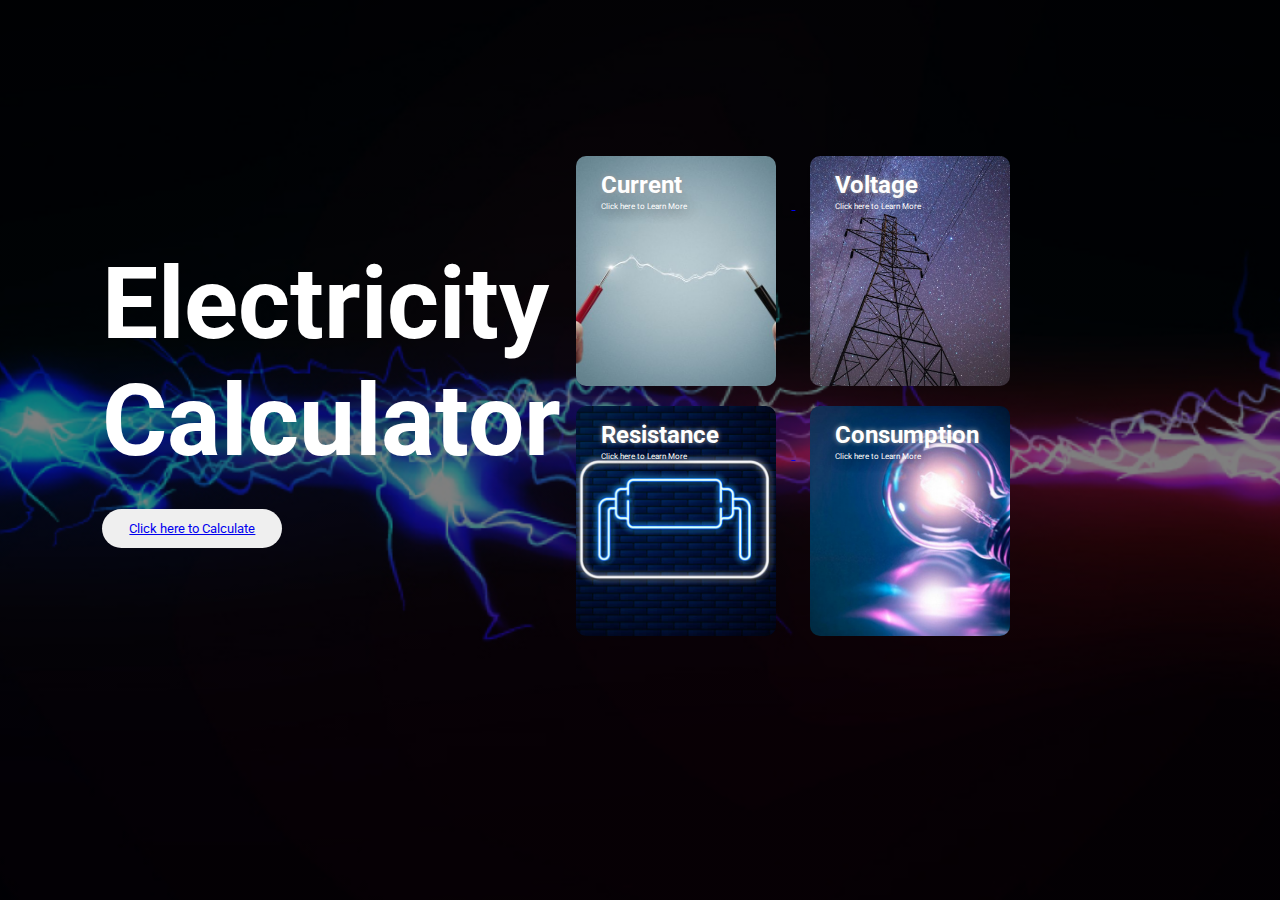
<file: index.html>
<!DOCTYPE html>
<html>
<head>
    <meta name="viewport" content="width=device-width, initial-scale=1">
    <title> Electricity Calculator</title>
    <link rel="stylesheet" href="style.css">
    <link href="https://fonts.googleapis.com/css2?family=Roboto:wght@400;700&display=swap" rel="stylesheet">
    <script type="text/javascript" src="simple.js"></script>
</head>

<body>
    <div class="container">
       <div class="row">
           <div class="col">
               <h1> Electricity Calculator</h1>
               <button type="button"><a href="index2.html"> Click here to Calculate</button>
               </div>
           <div class="col">
               <div class="card card1" onclick="myfunction()">
                <h2> Current</h2>
                   <p> Click here to Learn More</p>
               </div>
               <div class="card card2" onclick="myfunction2()">
                <h2> Voltage</h2>
                <p> Click here to Learn More</p>
            </div>
            <div class="card card3" onclick="myfunction3()">
                <h2> Resistance</h2>
                <p> Click here to Learn More</p>
            </div>
            <div class="card card4" onclick="myfunction4()">
                <h2> Consumption </h2>
                <p> Click here to Learn More</p>
            </div>
           </div>
       </div>
    </div>

    
<script>
    function myfunction() {
        window.alert("\nCurrent:\nAn electric current is a stream of charged particles, such as electrons or ions, moving through an electrical conductor or space. It is measured as the net rate of flow of electric charge through a surface or into a control volume. \n\nAbbreviation: C")
    }
    function myfunction2() {
        window.alert("\nVoltage:\nVoltage, electric potential difference, electric pressure or electric tension is the difference in electric potential between two points, which is defined as the work needed per unit of charge to move a test charge between the two points.\n\nAbbreviation: V")
    }
    function myfunction3() {
        window.alert("Resistance:\nThe electrical resistance of an object is a measure of its opposition to the flow of electric current. Its reciprocal quantity is electrical conductance, measuring the ease with which an electric current passes.\n\nAbbreviation: R")
    }
    function myfunction4() {
        window.alert("Electricity Consumed:\nElectric energy consumption is the form of energy consumption that uses electric energy. Electric energy consumption is the actual energy demand made on existing electricity supply")
    }
</script>
</body>
</html>
</file>
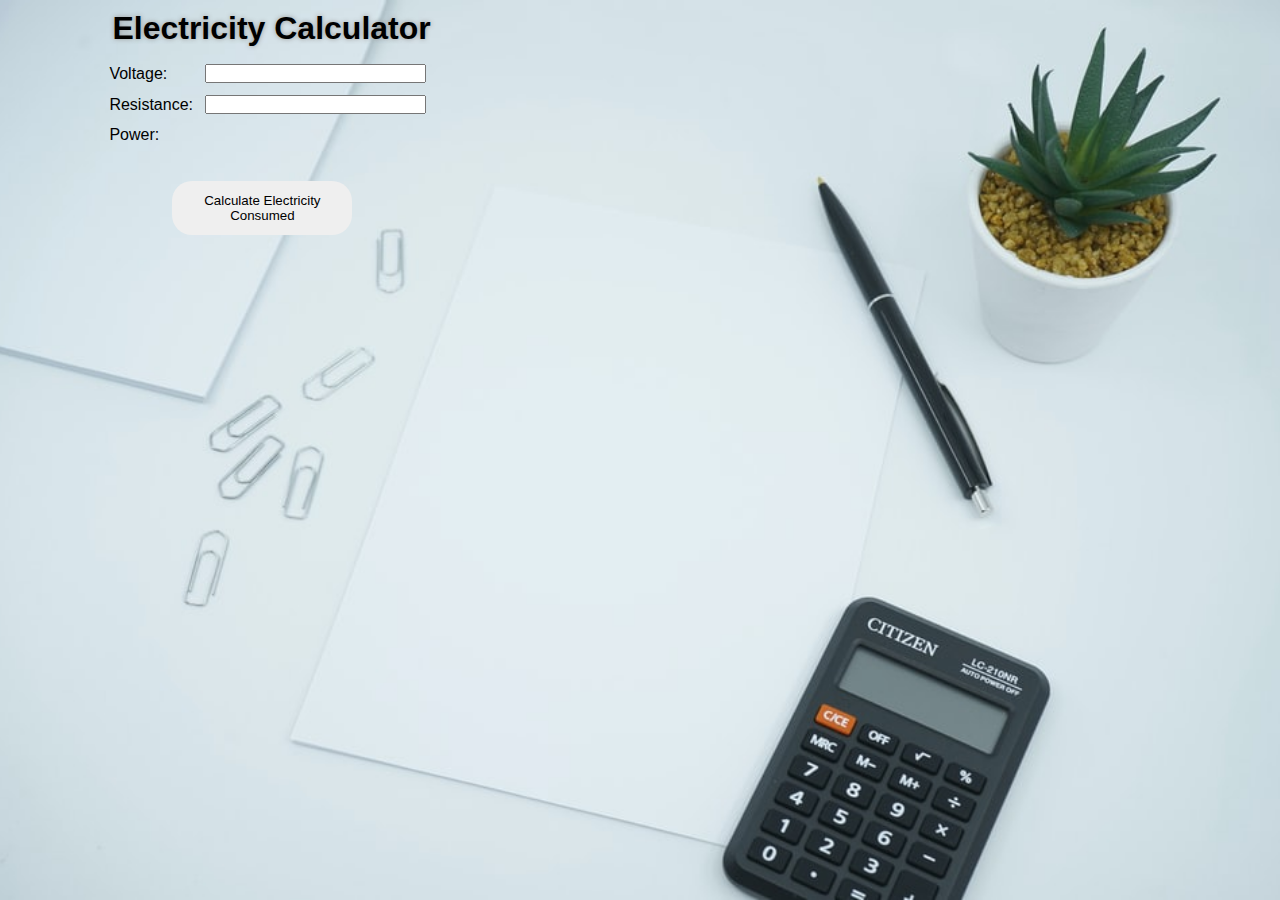
<file: index2.html>
<!DOCTYPE html>
<html>
    <head>
        <meta charset="utf-8">
        <title>Electricity Calculator!</title>
        <link rel="stylesheet" href="style2.css">
        <script src="simple.js"></script>
    </head>
    <body>
     <div class="container">
        <h1>Electricity Calculator</h1>
        <table class="eCalculator">
            <tr>
                <td>Voltage:</td>
                <td><input id="vol" type="text" value="" size="25"></td>
            </tr>
            <tr>
                <td>Resistance:</td>
                <td><input id="res" type="text" value="" size="25"></td>
            </tr>
            <tr>
                <td>Power: </td>
                <td id="power" type="text" value="0" size="25"></td>
            </tr>          
        </table>
        <button type="button" onclick="eConsumed()">Calculate Electricity Consumed</button>
        </div>
    </body>
</html>
</file>
<file: style.css>
* {
    margin: 0;
    padding: 0;
    font-family: 'Roboto', sans-serif;
}

.container {
    width: 100%;
    height: 100vh;
    background-image: linear-gradient(rgba(0,0,0,0.5), rgba(0,0,0,0.5)), url(images/background.jpg);
    background-position: center;
    background-size: cover;
    padding-left: 8%;
    padding-right: 8%;
    box-sizing: border-box;
}

.row {
    display: flex;
    height: 88%;
    align-items:center;       
}

.col {
    flex-basis: 50%;

}

h1 {
    color: #fff;
    font-size: 100px;
}

p {
    color: #fff;
    font-size: 11px;
    line-height: 15px; 
}

button {
    width: 180px;
    color: #000;
    font-size: 12px 0;
    padding: 12px 0;
    border: 0;
    border-radius: 20px;
    margin-top: 30px;
}

.card {
    width: 200px;
    height: 230px;
    display: inline-block ;
    border-radius: 10px;
    padding: 15px 25px;
    box-sizing: border-box;
    cursor: pointer;
    margin: 10px 15px;
    background-position: center;
    background-size: cover;
    transition: transform 0.5s;
}

h5 {
    color: #fff;
    text-shadow: 0 0 5px #999;
}


h2 {
    color: #fff;
    text-shadow: 0 0 5px #999;
}

.card1 {
    background-image: url(images/current.jpg);
}

.card2 {
    background-image: url(images/voltage.jpg);
}

.card3 {
    background-image: url(images/resistance.jpg);
}

.card4 {
    background-image: url(images/consumed.jpg.crdownload);
}

.card:hover {
    transform: translateY(-10px);
}

.card p {
    text-shadow: 0 0 15px #000;
    font-size: 8px;
}
</file>
<file: style2.css>
* {
    margin: 0;
    padding: 0;
    font-family: 'Roboto', sans-serif;
}

h1 {
    color: black;
    text-shadow: 0 0 5px #999;
    padding: 10px;
}

.container {
    width: 100%;
    height: 100vh;
    background-image: url(images/calc2.jfif);
    background-position: center;
    background-size: cover;
    padding-left: 8%;
    padding-right: 8%;
    box-sizing: border-box;
}

button {
    width: 180px;
    color: #000;
    font-size: 12px 0;
    padding: 12px 0;
    border: 0;
    border-radius: 20px;
    margin-top: 30px;
    margin-left: 70px;
}

td {
    padding: 5px;

}
</file>
